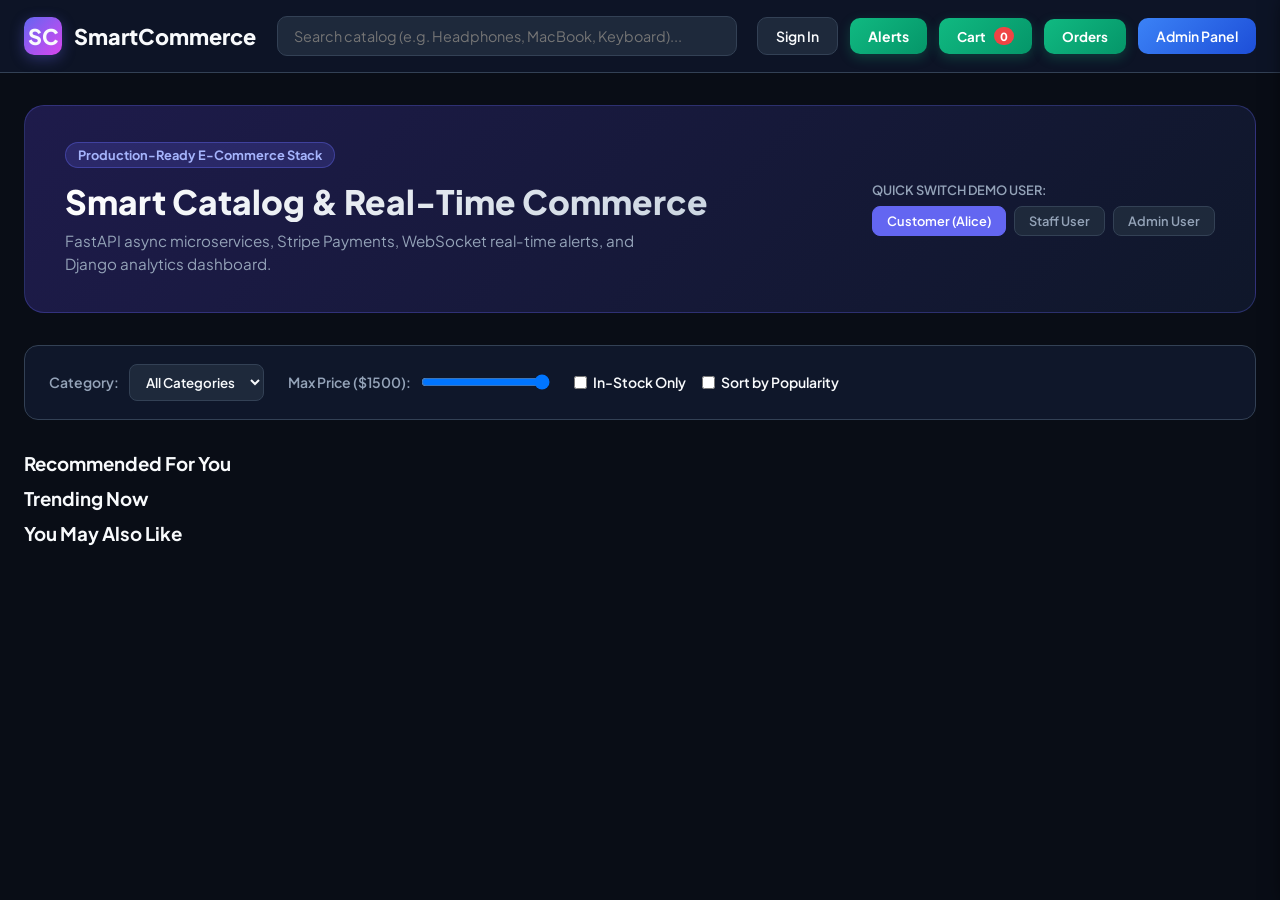
<file: frontend/index.html>
<!DOCTYPE html>
<html lang="en">
<head>
    <meta charset="UTF-8">
    <meta name="viewport" content="width=device-width, initial-scale=1.0">
    <title>Smart E-Commerce Premium Full-Stack Platform</title>
    <link rel="preconnect" href="https://fonts.googleapis.com">
    <link rel="preconnect" href="https://fonts.gstatic.com" crossorigin>
    <link href="https://fonts.googleapis.com/css2?family=Plus+Jakarta+Sans:wght@400;500;600;700;800&display=swap" rel="stylesheet">
    <link rel="stylesheet" href="style.css?v=2">
</head>
<body>

    <!-- Header -->
    <header class="header">
        <div class="header-content">
            <a href="#" class="brand">
                <div class="brand-badge">SC</div>
                <span>SmartCommerce</span>
            </a>

            <div class="search-bar">
                <input type="text" id="searchInput" placeholder="Search catalog (e.g. Headphones, MacBook, Keyboard)...">
            </div>

            <div class="header-actions">
                <!-- User Account Button -->
                <button id="authBtn" class="btn btn-outline" onclick="openAuthModal()">
                    <span id="authStatusText">Sign In</span>
                </button>

                <!-- Notifications Button -->
                <div class="notif-btn-wrapper">
                    <button class="icon-btn" onclick="toggleNotifications()" title="Notifications">
                        Alerts
                        <span id="notifBadge" class="badge-count hidden">0</span>
                    </button>
                </div>

                <!-- Cart Button -->
                <button class="cart-btn" onclick="toggleCartDrawer()">
                    Cart
                    <span id="cartCountBadge" class="badge-count">0</span>
                </button>

                <button class="cart-btn" onclick="toggleOrdersDrawer()">
                    Orders
                </button>

                <!-- Admin Link -->
                <a href="http://127.0.0.1:8002/admin/dashboard/" target="_blank" class="btn btn-admin">
                  Admin Panel
                </a>
            </div>
        </div>
    </header>

    <!-- Notification Toast Container -->
    <div id="toastContainer" class="toast-container"></div>

    <!-- Notifications Drawer -->
    <div id="notifDrawer" class="drawer">
        <div class="drawer-header">
            <h3>Live Notifications (WebSocket)</h3>
            <button class="close-btn" onclick="toggleNotifications()">X</button>
        </div>
        <div id="notifList" class="notif-list">
            <p class="empty-state">No new notifications</p>
        </div>
    </div>

    <!-- Main Container -->
    <main class="main-container">
        <!-- Hero Banner -->
        <section class="hero-banner">
            <div class="hero-text">
                <div class="hero-tag">Production-Ready E-Commerce Stack</div>
                <h1>Smart Catalog & Real-Time Commerce</h1>
                <p>FastAPI async microservices, Stripe Payments, WebSocket real-time alerts, and Django analytics dashboard.</p>
            </div>
            <div class="hero-quick-auth">
                <span>Quick Switch Demo User:</span>
                <div class="quick-user-pills">
                    <button class="pill active" onclick="quickLogin('customer@example.com', 'Customer')">Customer (Alice)</button>
                    <button class="pill" onclick="quickLogin('staff@example.com', 'Staff')">Staff User</button>
                    <button class="pill" onclick="quickLogin('admin@example.com', 'Admin')">Admin User</button>
                </div>
            </div>
        </section>

        <!-- Filters Section -->
        <section class="filter-section">
            <div class="filter-group">
                <label>Category:</label>
                <select id="categorySelect" onchange="fetchProducts()">
                    <option value="">All Categories</option>
                    <option value="Electronics">Electronics</option>
                    <option value="Accessories">Accessories</option>
                    <option value="Apparel">Apparel</option>
                    <option value="Home">Home</option>
                </select>
            </div>

            <div class="filter-group">
                <label>Max Price ($<span id="priceDisplay">1500</span>):</label>
                <input type="range" id="priceRange" min="20" max="1500" step="10" value="1500" oninput="updatePriceFilter(this.value)">
            </div>

            <div class="filter-group checkbox-group">
                <label>
                    <input type="checkbox" id="inStockCheck" onchange="fetchProducts()"> In-Stock Only
                </label>
                <label>
                    <input type="checkbox" id="sortPopularityCheck" onchange="fetchProducts()"> Sort by Popularity
                </label>
            </div>
        </section>

        <!-- Recommended For You -->
        <section class="catalog-section">
            <h3 style="margin-bottom: 12px;">Recommended For You</h3>
            <div id="recommendedGrid" class="product-grid"></div>
        </section>

        <!-- Trending Now -->
        <section class="catalog-section">
            <h3 style="margin-bottom: 12px;">Trending Now</h3>
            <div id="trendingGrid" class="product-grid"></div>
        </section>

        <!-- You May Also Like -->
        <section class="catalog-section">
            <h3 style="margin-bottom: 12px;">You May Also Like</h3>
            <div id="youMayAlsoLikeGrid" class="product-grid"></div>
        </section>

        <!-- Product Grid -->
        <section class="catalog-section">
            <div id="productGrid" class="product-grid">
                <!-- Injected via JS -->
            </div>
        </section>
    </main>

    <!-- Cart Drawer -->
    <div id="cartDrawer" class="drawer right-drawer">
        <div class="drawer-header">
            <h3>Your Shopping Cart</h3>
            <button class="close-btn" onclick="toggleCartDrawer()">X</button>
        </div>

        <div id="cartItemsContainer" class="cart-items-container">
            <p class="empty-state">Your cart is currently empty.</p>
        </div>

        <div class="cart-summary">
            <div class="summary-row">
                <span>Subtotal</span>
                <span id="cartSubtotal">$0.00</span>
            </div>
            <div class="summary-row">
                <span>Estimated Tax (8%)</span>
                <span id="cartTax">$0.00</span>
            </div>
            <div class="summary-row grand-total">
                <span>Grand Total</span>
                <span id="cartGrandTotal">$0.00</span>
            </div>
            <button id="checkoutBtn" class="btn btn-checkout" onclick="initiateCheckout()">
                Proceed to Stripe Checkout
            </button>
        </div>
    </div>

    <!-- Orders Drawer -->
    <div id="ordersDrawer" class="drawer right-drawer">
        <div class="drawer-header">
            <h3>Your Orders</h3>
            <button class="close-btn" onclick="toggleOrdersDrawer()">X</button>
        </div>
        <div id="ordersListContainer" class="cart-items-container">
            <p class="empty-state">No orders yet.</p>
        </div>
    </div>

    <!-- Auth Modal -->
    <div id="authModal" class="modal">
        <div class="modal-content">
            <div class="modal-header">
                <h3 id="modalTitle">Account Login</h3>
                <button class="close-btn" onclick="closeAuthModal()">X</button>
            </div>
            <form id="authForm" onsubmit="handleAuthSubmit(event)">
                <div class="form-group" id="nameGroup" style="display: none;">
                    <label>Full Name</label>
                    <input type="text" id="authName" placeholder="Your name">
                </div>
                <div class="form-group">
                    <label>Email Address</label>
                    <input type="email" id="authEmail" required value="customer@example.com">
                </div>
                <div class="form-group">
                    <label>Password</label>
                    <input type="password" id="authPassword" required value="Password123!">
                </div>
                <button type="submit" class="btn btn-primary btn-block" id="submitAuthBtn">Sign In</button>
            </form>
            <button type="button" class="btn btn-outline btn-block" onclick="loginWithGoogle()" style="margin-top: 10px;">
                Sign in with Google
            </button>
            <button type="button" class="btn btn-outline btn-block" onclick="loginWithFacebook()" style="margin-top: 10px;">
                Sign in with Facebook
            </button>
            <div class="modal-footer">
                <p id="toggleAuthModeText">
                    Don't have an account? <a href="#" onclick="toggleAuthMode(true)">Create one</a>
                </p>
            </div>
        </div>
    </div>

    <!-- Reviews Modal -->
    <div id="reviewsModal" class="modal">
        <div class="modal-content">
            <div class="modal-header">
                <h3>Product Reviews</h3>
                <button class="close-btn" onclick="closeReviewsModal()">X</button>
            </div>
            <div id="reviewsSummary" style="margin-bottom: 16px;"></div>
            <form id="reviewForm" onsubmit="submitReview(event)" style="margin-bottom: 20px; border-bottom: 1px solid #eee; padding-bottom: 16px;">
                <div class="form-group">
                    <label>Your Rating</label>
                    <select id="reviewRating" required>
                        <option value="">Select rating</option>
                        <option value="5">5 - Excellent</option>
                        <option value="4">4 - Good</option>
                        <option value="3">3 - Average</option>
                        <option value="2">2 - Poor</option>
                        <option value="1">1 - Terrible</option>
                    </select>
                </div>
                <div class="form-group">
                    <label>Comment (optional)</label>
                    <input type="text" id="reviewComment" placeholder="Share your experience...">
                </div>
                <button type="submit" class="btn btn-primary btn-block">Submit Review</button>
            </form>
            <div id="reviewsList"></div>

            <h4 style="margin-top: 20px; margin-bottom: 8px;">Similar Products</h4>
            <div id="similarGrid" class="product-grid" style="grid-template-columns: repeat(2, 1fr); gap: 10px;"></div>
        </div>
    </div>

    <!-- Return Request Modal -->
    <div id="returnModal" class="modal">
        <div class="modal-content">
            <div class="modal-header">
                <h3>Request Return</h3>
                <button class="close-btn" onclick="closeReturnModal()">X</button>
            </div>
            <form id="returnForm" onsubmit="submitReturnRequest(event)">
                <div class="form-group">
                    <label>Reason</label>
                    <select id="returnReason" required>
                        <option value="">Select a reason</option>
                        <option value="Item arrived damaged">Item arrived damaged</option>
                        <option value="Wrong item received">Wrong item received</option>
                        <option value="No longer needed">No longer needed</option>
                        <option value="Item not as described">Item not as described</option>
                        <option value="Other">Other</option>
                    </select>
                </div>
                <div class="form-group">
                    <label>Additional Comments (optional)</label>
                    <input type="text" id="returnComment" placeholder="Tell us more...">
                </div>
                <button type="submit" class="btn btn-primary btn-block">Submit Return Request</button>
            </form>
        </div>
    </div>

    <script src="https://cdn.auth0.com/js/auth0-spa-js/2.1/auth0-spa-js.production.js"></script>
    <script src="app.js"></script>
</body>
</html>
</file>
<file: frontend/style.css>
:root {
    --bg-dark: #090d16;
    --surface-1: #0f172a;
    --surface-2: #1e293b;
    --surface-card: #182234;
    --border: #334155;
    --primary: #6366f1;
    --primary-hover: #4f46e5;
    --primary-glow: rgba(99, 102, 241, 0.35);
    --accent: #ec4899;
    --success: #10b981;
    --warning: #f59e0b;
    --danger: #ef4444;
    --text: #f8fafc;
    --text-muted: #94a3b8;
    --radius: 12px;
}

* {
    margin: 0;
    padding: 0;
    box-sizing: border-box;
    font-family: 'Plus Jakarta Sans', -apple-system, BlinkMacSystemFont, sans-serif;
}

body {
    background-color: var(--bg-dark);
    color: var(--text);
    min-height: 100vh;
}

/* Header */
.header {
    background-color: rgba(15, 23, 42, 0.85);
    backdrop-filter: blur(16px);
    border-bottom: 1px solid var(--border);
    position: sticky;
    top: 0;
    z-index: 100;
}

.header-content {
    max-width: 1400px;
    margin: 0 auto;
    padding: 16px 24px;
    display: flex;
    justify-content: space-between;
    align-items: center;
    gap: 20px;
}

.brand {
    display: flex;
    align-items: center;
    gap: 12px;
    text-decoration: none;
    color: var(--text);
    font-weight: 800;
    font-size: 1.35rem;
}

.brand-badge {
    width: 38px;
    height: 38px;
    background: linear-gradient(135deg, #6366f1, #d946ef);
    border-radius: 10px;
    display: flex;
    align-items: center;
    justify-content: center;
    box-shadow: 0 4px 14px var(--primary-glow);
}

.search-bar {
    flex: 1;
    max-width: 460px;
}

.search-bar input {
    width: 100%;
    background: var(--surface-2);
    border: 1px solid var(--border);
    padding: 10px 16px;
    border-radius: 10px;
    color: var(--text);
    font-size: 0.9rem;
    outline: none;
    transition: border-color 0.2s;
}

.search-bar input:focus {
    border-color: var(--primary);
}

.header-actions {
    display: flex;
    align-items: center;
    gap: 12px;
}

/* Buttons */
.btn {
    padding: 9px 18px;
    border-radius: 10px;
    font-weight: 600;
    font-size: 0.875rem;
    cursor: pointer;
    border: none;
    transition: all 0.15s ease;
    display: inline-flex;
    align-items: center;
    justify-content: center;
    gap: 6px;
    text-decoration: none;
}

.btn-primary {
    background: linear-gradient(135deg, #6366f1, #4f46e5);
    color: white;
    box-shadow: 0 4px 12px var(--primary-glow);
}

.btn-primary:hover {
    transform: translateY(-1px);
    box-shadow: 0 6px 18px var(--primary-glow);
}

.btn-outline {
    background: var(--surface-2);
    border: 1px solid var(--border);
    color: var(--text);
}

.btn-outline:hover {
    background: var(--surface-card);
    border-color: var(--primary);
}

.btn-admin {
    background: linear-gradient(135deg, #3b82f6, #1d4ed8);
    color: white;
}

.cart-btn {
    background: linear-gradient(135deg, #10b981, #059669);
    color: white;
    font-weight: 700;
    padding: 9px 18px;
    border-radius: 10px;
    border: none;
    cursor: pointer;
    display: flex;
    align-items: center;
    gap: 8px;
    box-shadow: 0 4px 12px rgba(16, 185, 129, 0.25);
}

.cart-btn:hover {
    transform: translateY(-1px);
}

.icon-btn {
    background: linear-gradient(135deg, #10b981, #059669);
    color: white;
    border: none;
    border-radius: 10px;
    padding: 9px 18px;
    display: flex;
    align-items: center;
    justify-content: center;
    gap: 8px;
    cursor: pointer;
    font-size: 0.875rem;
    font-weight: 700;
    position: relative;
    box-shadow: 0 4px 12px rgba(16, 185, 129, 0.25);
}

.icon-btn:hover {
    transform: translateY(-1px);
}

.badge-count {
    background: var(--danger);
    color: white;
    font-size: 0.7rem;
    font-weight: 800;
    padding: 2px 6px;
    border-radius: 99px;
    min-width: 18px;
    text-align: center;
}

.notif-btn-wrapper .badge-count {
    position: absolute;
    top: -4px;
    right: -4px;
}

.hidden {
    display: none !important;
}

/* Main Container */
.main-container {
    max-width: 1400px;
    margin: 0 auto;
    padding: 32px 24px;
}

/* Hero Banner */
.hero-banner {
    background: linear-gradient(135deg, #1e1b4b 0%, #0f172a 100%);
    border: 1px solid rgba(99, 102, 241, 0.3);
    border-radius: 20px;
    padding: 36px 40px;
    margin-bottom: 32px;
    display: flex;
    justify-content: space-between;
    align-items: center;
    flex-wrap: wrap;
    gap: 24px;
}

.hero-tag {
    display: inline-block;
    background: rgba(99, 102, 241, 0.2);
    color: #a5b4fc;
    padding: 4px 12px;
    border-radius: 99px;
    font-size: 0.8rem;
    font-weight: 700;
    margin-bottom: 12px;
    border: 1px solid rgba(99, 102, 241, 0.4);
}

.hero-text h1 {
    font-size: 2.1rem;
    font-weight: 800;
    margin-bottom: 8px;
    background: linear-gradient(135deg, #fff, #cbd5e1);
    -webkit-background-clip: text;
    -webkit-text-fill-color: transparent;
}

.hero-text p {
    color: var(--text-muted);
    max-width: 600px;
    font-size: 0.95rem;
    line-height: 1.5;
}

.hero-quick-auth span {
    display: block;
    font-size: 0.8rem;
    color: var(--text-muted);
    font-weight: 600;
    margin-bottom: 8px;
    text-transform: uppercase;
}

.quick-user-pills {
    display: flex;
    gap: 8px;
    flex-wrap: wrap;
}

.pill {
    background: var(--surface-2);
    color: var(--text-muted);
    border: 1px solid var(--border);
    padding: 6px 14px;
    border-radius: 8px;
    font-size: 0.8rem;
    font-weight: 600;
    cursor: pointer;
    transition: all 0.15s;
}

.pill:hover, .pill.active {
    background: var(--primary);
    color: white;
    border-color: var(--primary);
}

/* Filters */
.filter-section {
    background: var(--surface-1);
    border: 1px solid var(--border);
    border-radius: 14px;
    padding: 18px 24px;
    margin-bottom: 32px;
    display: flex;
    align-items: center;
    flex-wrap: wrap;
    gap: 24px;
}

.filter-group {
    display: flex;
    align-items: center;
    gap: 10px;
    font-size: 0.875rem;
}

.filter-group label {
    color: var(--text-muted);
    font-weight: 600;
}

.filter-group select {
    background: var(--surface-2);
    color: var(--text);
    border: 1px solid var(--border);
    padding: 8px 12px;
    border-radius: 8px;
    outline: none;
    font-weight: 600;
}

.checkbox-group {
    gap: 16px;
}

.checkbox-group label {
    display: flex;
    align-items: center;
    gap: 6px;
    cursor: pointer;
    color: var(--text);
}

/* Catalog Grid */
.product-grid {
    display: grid;
    grid-template-columns: repeat(auto-fill, minmax(280px, 1fr));
    gap: 24px;
}

.product-card {
    background: var(--surface-card);
    border: 1px solid var(--border);
    border-radius: 16px;
    overflow: hidden;
    display: flex;
    flex-direction: column;
    transition: transform 0.2s, border-color 0.2s, box-shadow 0.2s;
}

.product-card:hover {
    transform: translateY(-4px);
    border-color: var(--primary);
    box-shadow: 0 12px 28px rgba(0, 0, 0, 0.4);
}

.product-image {
    width: 100%;
    height: 200px;
    object-fit: cover;
    background: var(--surface-2);
}

.product-body {
    padding: 20px;
    display: flex;
    flex-direction: column;
    flex: 1;
}

.product-category {
    font-size: 0.75rem;
    text-transform: uppercase;
    color: var(--primary);
    font-weight: 800;
    letter-spacing: 0.05em;
    margin-bottom: 6px;
}

.product-title {
    font-size: 1.05rem;
    font-weight: 700;
    margin-bottom: 8px;
    color: var(--text);
    line-height: 1.35;
}

.product-desc {
    color: var(--text-muted);
    font-size: 0.85rem;
    line-height: 1.4;
    margin-bottom: 16px;
    flex: 1;
}

.product-footer {
    display: flex;
    justify-content: space-between;
    align-items: center;
    margin-top: auto;
    padding-top: 14px;
    border-top: 1px solid rgba(51, 65, 85, 0.5);
}

.product-price {
    font-size: 1.35rem;
    font-weight: 800;
    color: var(--text);
}

.stock-tag {
    font-size: 0.75rem;
    font-weight: 700;
    padding: 2px 8px;
    border-radius: 6px;
}

.stock-tag.in-stock { background: rgba(16, 185, 129, 0.15); color: #34d399; }
.stock-tag.low-stock { background: rgba(239, 68, 68, 0.15); color: #f87171; }

.btn-add-cart {
    background: linear-gradient(135deg, #6366f1, #4f46e5);
    color: white;
    border: none;
    padding: 8px 14px;
    border-radius: 8px;
    font-weight: 700;
    font-size: 0.8rem;
    cursor: pointer;
    transition: transform 0.1s;
}

.btn-add-cart:hover {
    transform: scale(1.05);
}

/* Drawers */
.drawer {
    position: fixed;
    top: 0;
    right: -420px;
    width: 400px;
    max-width: 90vw;
    height: 100vh;
    background: var(--surface-1);
    border-left: 1px solid var(--border);
    z-index: 200;
    box-shadow: -8px 0 24px rgba(0, 0, 0, 0.5);
    transition: right 0.3s ease;
    display: flex;
    flex-direction: column;
}

.drawer.open {
    right: 0;
}

.drawer-header {
    padding: 20px 24px;
    border-bottom: 1px solid var(--border);
    display: flex;
    justify-content: space-between;
    align-items: center;
}

.drawer-header h3 {
    font-size: 1.15rem;
    font-weight: 700;
}

.close-btn {
    background: transparent;
    border: none;
    color: var(--text-muted);
    font-size: 1.2rem;
    cursor: pointer;
}

.cart-items-container {
    flex: 1;
    overflow-y: auto;
    padding: 20px;
}

.cart-item {
    display: flex;
    align-items: center;
    gap: 14px;
    padding-bottom: 14px;
    margin-bottom: 14px;
    border-bottom: 1px solid var(--border);
}

.cart-item-info {
    flex: 1;
}

.cart-item-title {
    font-size: 0.9rem;
    font-weight: 700;
    margin-bottom: 4px;
}

.cart-item-price {
    font-size: 0.85rem;
    color: var(--text-muted);
}

.cart-qty-controls {
    display: flex;
    align-items: center;
    gap: 8px;
}

.qty-btn {
    background: var(--surface-2);
    border: 1px solid var(--border);
    color: var(--text);
    width: 26px;
    height: 26px;
    border-radius: 6px;
    cursor: pointer;
    font-weight: 700;
}

.cart-summary {
    padding: 24px;
    background: var(--surface-2);
    border-top: 1px solid var(--border);
}

.summary-row {
    display: flex;
    justify-content: space-between;
    font-size: 0.9rem;
    color: var(--text-muted);
    margin-bottom: 8px;
}

.summary-row.grand-total {
    font-size: 1.15rem;
    font-weight: 800;
    color: var(--text);
    margin-top: 12px;
    padding-top: 12px;
    border-top: 1px solid var(--border);
}

.btn-checkout {
    width: 100%;
    margin-top: 16px;
    background: linear-gradient(135deg, #10b981, #059669);
    color: white;
    padding: 12px;
    border-radius: 10px;
    border: none;
    font-weight: 800;
    font-size: 0.95rem;
    cursor: pointer;
    box-shadow: 0 4px 14px rgba(16, 185, 129, 0.3);
}

/* Toast Alerts */
.toast-container {
    position: fixed;
    bottom: 24px;
    right: 24px;
    z-index: 300;
    display: flex;
    flex-direction: column;
    gap: 10px;
}

.toast {
    background: var(--surface-2);
    border: 1px solid var(--primary);
    border-radius: 10px;
    padding: 14px 20px;
    color: var(--text);
    box-shadow: 0 8px 24px rgba(0, 0, 0, 0.4);
    animation: slideIn 0.3s ease;
    min-width: 280px;
    display: flex;
    align-items: center;
    gap: 12px;
}

@keyframes slideIn {
    from { transform: translateX(100%); opacity: 0; }
    to { transform: translateX(0); opacity: 1; }
}

/* Modal */
.modal {
    position: fixed;
    top: 0;
    left: 0;
    width: 100vw;
    height: 100vh;
    background: rgba(0, 0, 0, 0.7);
    backdrop-filter: blur(8px);
    display: none;
    align-items: center;
    justify-content: center;
    z-index: 250;
}

.modal.open {
    display: flex;
}

.modal-content {
    background: var(--surface-1);
    border: 1px solid var(--border);
    border-radius: 16px;
    width: 400px;
    max-width: 90vw;
    padding: 28px;
}

.modal-header {
    display: flex;
    justify-content: space-between;
    align-items: center;
    margin-bottom: 20px;
}

.form-group {
    margin-bottom: 16px;
}

.form-group label {
    display: block;
    font-size: 0.85rem;
    font-weight: 600;
    color: var(--text-muted);
    margin-bottom: 6px;
}

.form-group input {
    width: 100%;
    background: var(--surface-2);
    border: 1px solid var(--border);
    padding: 10px 14px;
    border-radius: 8px;
    color: var(--text);
    outline: none;
}

.form-group input:focus {
    border-color: var(--primary);
}

.btn-block {
    width: 100%;
    padding: 11px;
}

.modal-footer {
    margin-top: 16px;
    text-align: center;
    font-size: 0.85rem;
    color: var(--text-muted);
}

.modal-footer a {
    color: var(--primary);
    text-decoration: none;
    font-weight: 600;
}

.empty-state {
    text-align: center;
    color: var(--text-muted);
    padding: 30px 10px;
}
</file>
